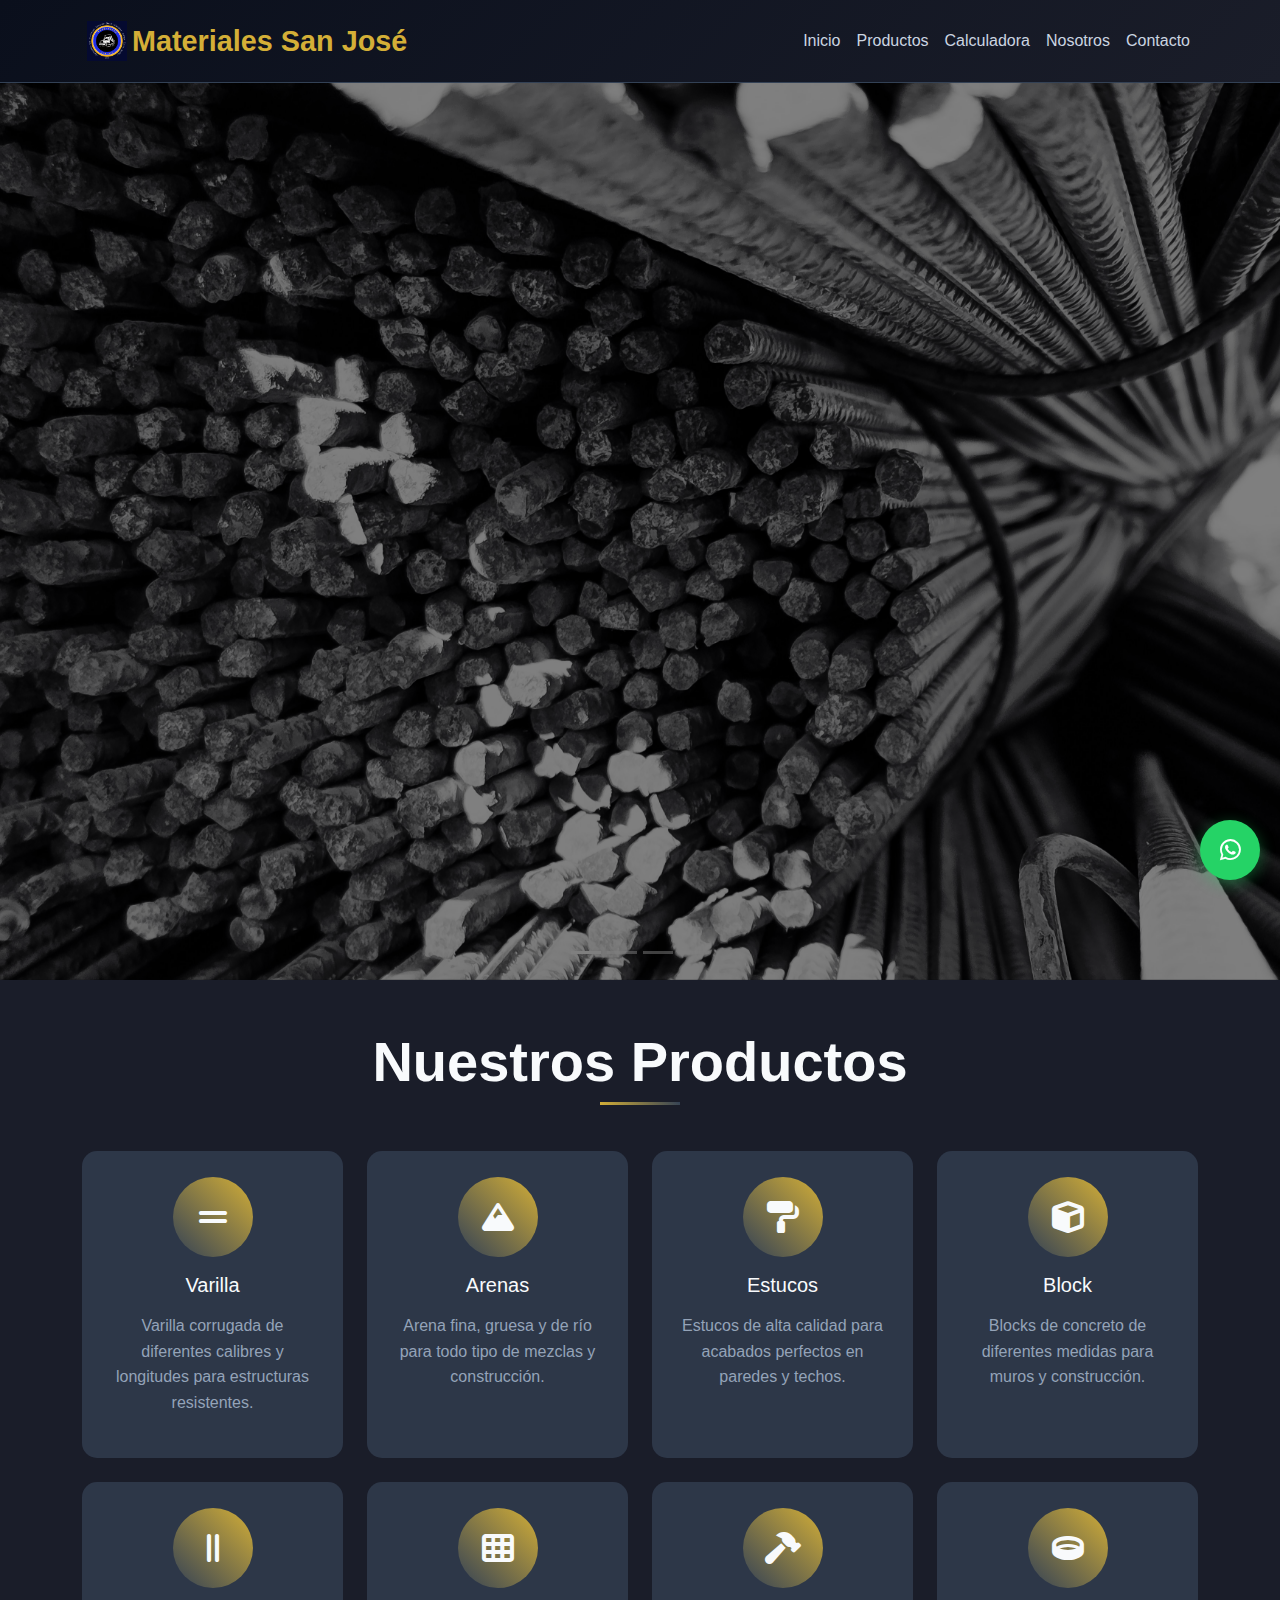
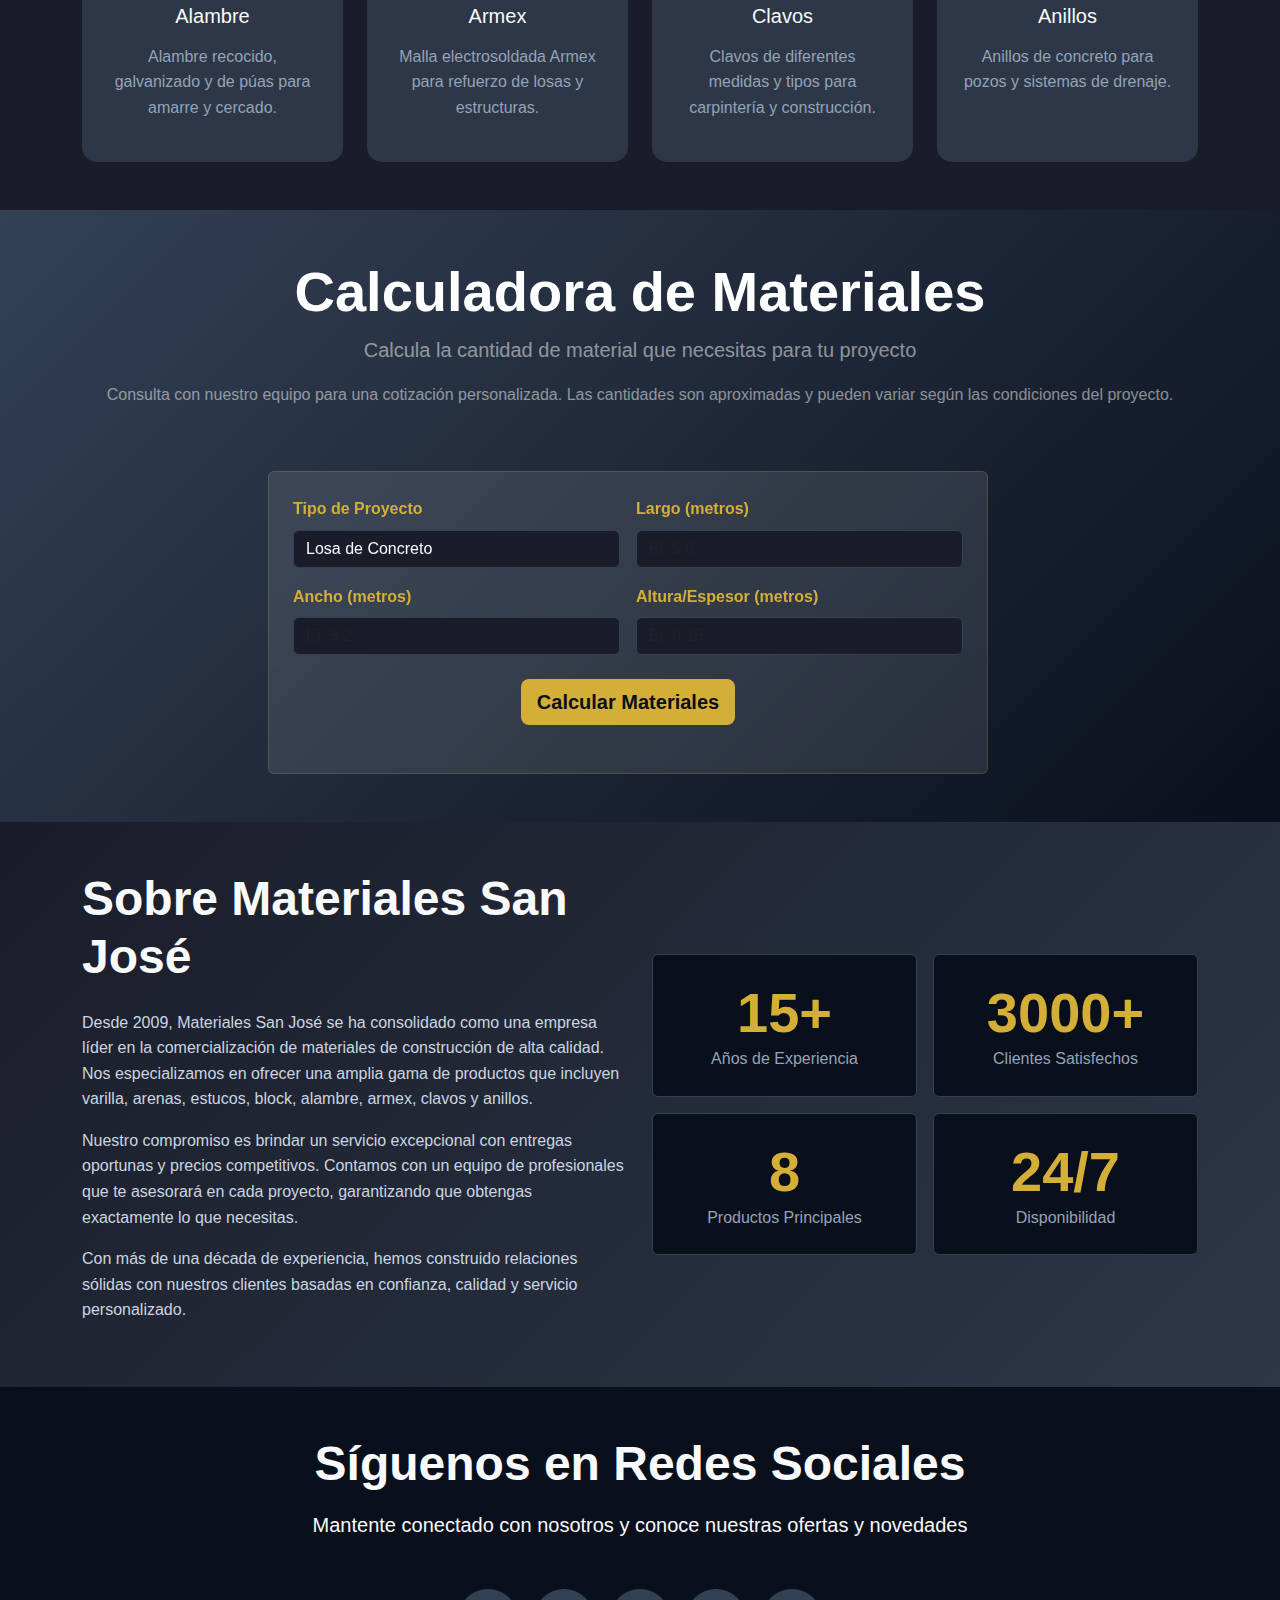
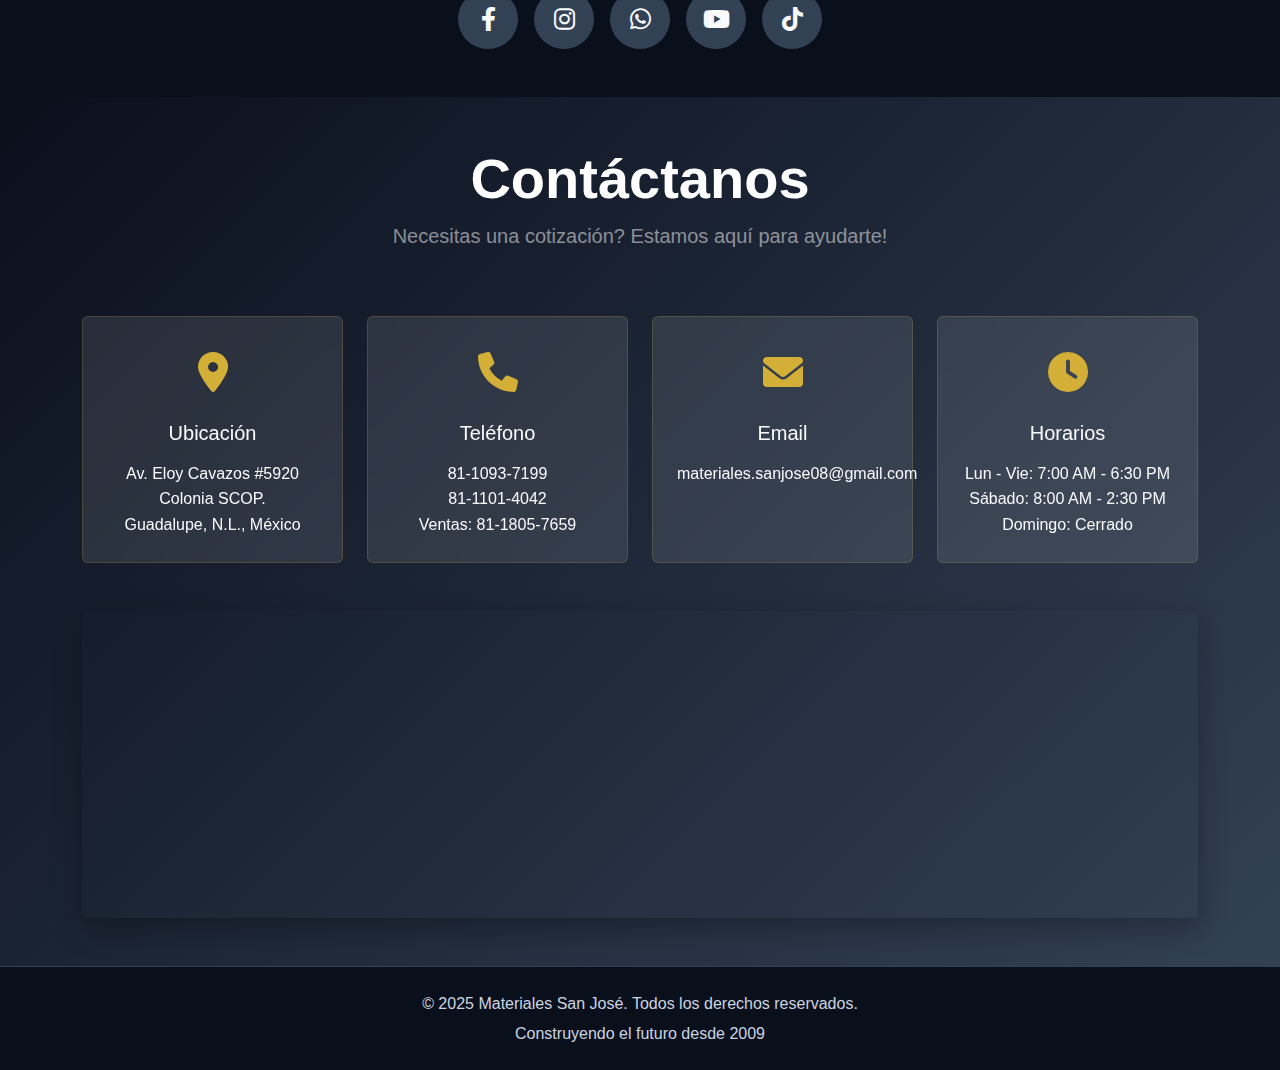
<file: index.html>
<!DOCTYPE html>
<html lang="es">
<head>
    <meta charset="UTF-8">
    <meta name="viewport" content="width=device-width, initial-scale=1.0">
    <meta name="description" content="Materiales San José: Venta de materiales de construcción en Monterrey. Varilla, arenas, estucos, block, alambre, armex, clavos y anillos.">
    <title>Materiales San José - Materiales de Construcción</title>
    <!-- Favicon -->
    <link rel="icon" href="favicon.ico" type="image/x-icon">
    <!-- Bootstrap CSS -->
    <link href="https://cdn.jsdelivr.net/npm/bootstrap@5.3.2/dist/css/bootstrap.min.css" rel="stylesheet">
    <!-- Font Awesome -->
    <link rel="stylesheet" href="https://cdnjs.cloudflare.com/ajax/libs/font-awesome/6.0.0/css/all.min.css">
    <!-- Custom CSS -->
    <link rel="stylesheet" href="style.css">
</head>
<body>
    <!-- Navigation Header -->
    <header class="header fixed-top" id="header">
        <nav class="navbar navbar-expand-lg">
            <div class="container">
                <div class="logo d-flex align-items-center">
                    <div class="logo-img"><img src="camion.png" alt="Camión de Materiales San José"></div>
                    <div class="logo-text">Materiales San José</div>
                </div>
                
                <button class="navbar-toggler mobile-menu" type="button" data-bs-toggle="collapse" data-bs-target="#navbarNav" id="mobile-menu">
                    <span></span>
                    <span></span>
                    <span></span>
                </button>
                
                <div class="collapse navbar-collapse" id="navbarNav">
                    <ul class="navbar-nav ms-auto">
                        <li class="nav-item"><a class="nav-link" href="#inicio">Inicio</a></li>
                        <li class="nav-item"><a class="nav-link" href="#productos">Productos</a></li>
                        <li class="nav-item"><a class="nav-link" href="#calculadora">Calculadora</a></li>
                        <li class="nav-item"><a class="nav-link" href="#nosotros">Nosotros</a></li>
                        <li class="nav-item"><a class="nav-link" href="#contacto">Contacto</a></li>
                    </ul>
                </div>
            </div>
        </nav>
    </header>

    <!-- Hero Section -->
    <section class="hero" id="inicio">
        <div id="heroCarousel" class="carousel slide carousel-fade" data-bs-ride="carousel">
            <div class="carousel-indicators">
                <button type="button" data-bs-target="#heroCarousel" data-bs-slide-to="0" class="active" aria-current="true" aria-label="Slide 1"></button>
                <button type="button" data-bs-target="#heroCarousel" data-bs-slide-to="1" aria-label="Slide 2"></button>
                <button type="button" data-bs-target="#heroCarousel" data-bs-slide-to="2" aria-label="Slide 3"></button>
                <button type="button" data-bs-target="#heroCarousel" data-bs-slide-to="3" aria-label="Slide 4"></button>
            </div>
            <div class="carousel-inner">
                <div class="carousel-item active" style="background-image: url('carrusel-varilla.jpg')"></div>
                <div class="carousel-item" style="background-image: url('carrusel-block.jpg')"></div>
                <div class="carousel-item" style="background-image: url('carrusel-moctezuma.jpg')"></div>
                <div class="carousel-item" style="background-image: url('carrusel-arena.jpg')"></div>
            </div>
        </div>

        <div class="hero-content-overlay d-flex align-items-center">
            <div class="container">
                <div class="row justify-content-center text-center">
                    <div class="col-lg-10">
                        <div class="hero-content">
                            <h1 class="display-2 fw-bold mb-4">Materiales San José</h1>
                            <p class="lead mb-5">Desde 2009 proporcionando los mejores materiales para tus proyectos de construcción. Varilla, Arenas, Estucos, Block, Alambre, Armex, Clavo, Anillo y más.</p>
                            <a href="#contacto" class="cta-button btn btn-lg" aria-label="Solicita Cotización">Solicita Cotización</a>
                        </div>
                    </div>
                </div>
            </div>
        </div>
    </section>

    <!-- Products Section -->
    <section class="section py-5" id="productos">
        <div class="container">
            <div class="row">
                <div class="col-12 text-center mb-5">
                    <h2 class="display-4 fw-bold">Nuestros Productos</h2>
                </div>
            </div>
            <div class="row g-4">
                <div class="col-lg-3 col-md-6">
                    <div class="product-card h-100 p-4 text-center">
                        <div class="product-icon mx-auto mb-3">
                            <i class="fas fa-grip-lines"></i>
                        </div>
                        <h3 class="h5 mb-3">Varilla</h3>
                        <p class="text-muted">Varilla corrugada de diferentes calibres y longitudes para estructuras resistentes.</p>
                    </div>
                </div>
                <div class="col-lg-3 col-md-6">
                    <div class="product-card h-100 p-4 text-center">
                        <div class="product-icon mx-auto mb-3">
                            <i class="fas fa-mountain"></i>
                        </div>
                        <h3 class="h5 mb-3">Arenas</h3>
                        <p class="text-muted">Arena fina, gruesa y de río para todo tipo de mezclas y construcción.</p>
                    </div>
                </div>
                <div class="col-lg-3 col-md-6">
                    <div class="product-card h-100 p-4 text-center">
                        <div class="product-icon mx-auto mb-3">
                            <i class="fas fa-paint-roller"></i>
                        </div>
                        <h3 class="h5 mb-3">Estucos</h3>
                        <p class="text-muted">Estucos de alta calidad para acabados perfectos en paredes y techos.</p>
                    </div>
                </div>
                <div class="col-lg-3 col-md-6">
                    <div class="product-card h-100 p-4 text-center">
                        <div class="product-icon mx-auto mb-3">
                            <i class="fas fa-cube"></i>
                        </div>
                        <h3 class="h5 mb-3">Block</h3>
                        <p class="text-muted">Blocks de concreto de diferentes medidas para muros y construcción.</p>
                    </div>
                </div>
                <div class="col-lg-3 col-md-6">
                    <div class="product-card h-100 p-4 text-center">
                        <div class="product-icon mx-auto mb-3">
                            <i class="fas fa-grip-lines-vertical"></i>
                        </div>
                        <h3 class="h5 mb-3">Alambre</h3>
                        <p class="text-muted">Alambre recocido, galvanizado y de púas para amarre y cercado.</p>
                    </div>
                </div>
                <div class="col-lg-3 col-md-6">
                    <div class="product-card h-100 p-4 text-center">
                        <div class="product-icon mx-auto mb-3">
                            <i class="fas fa-th"></i>
                        </div>
                        <h3 class="h5 mb-3">Armex</h3>
                        <p class="text-muted">Malla electrosoldada Armex para refuerzo de losas y estructuras.</p>
                    </div>
                </div>
                <div class="col-lg-3 col-md-6">
                    <div class="product-card h-100 p-4 text-center">
                        <div class="product-icon mx-auto mb-3">
                            <i class="fas fa-hammer"></i>
                        </div>
                        <h3 class="h5 mb-3">Clavos</h3>
                        <p class="text-muted">Clavos de diferentes medidas y tipos para carpintería y construcción.</p>
                    </div>
                </div>
                <div class="col-lg-3 col-md-6">
                    <div class="product-card h-100 p-4 text-center">
                        <div class="product-icon mx-auto mb-3">
                            <i class="fas fa-ring"></i>
                        </div>
                        <h3 class="h5 mb-3">Anillos</h3>
                        <p class="text-muted">Anillos de concreto para pozos y sistemas de drenaje.</p>
                    </div>
                </div>
            </div>
        </div>
    </section>

    <!-- Calculator Section -->
    <section class="calculator py-5" id="calculadora">
        <div class="container">
            <div class="row">
                <div class="col-12 text-center mb-5">
                    <h2 class="display-4 fw-bold text-white">Calculadora de Materiales</h2>
                    <p class="lead text-white-50">Calcula la cantidad de material que necesitas para tu proyecto</p>

                    <p class="text-white-50">Consulta con nuestro equipo para una cotización personalizada.
                    
                    Las cantidades son aproximadas y pueden variar según las condiciones del proyecto.</p>
            </div>
            <div class="row justify-content-center">
                <div class="col-lg-8">
                    <div class="calculator-container p-4 rounded">
                        <div class="row g-3 mb-4">
                            <div class="col-md-6">
                                <div class="form-group">
                                    <label for="project-type" class="form-label">Tipo de Proyecto</label>
                                    <select id="project-type" class="form-select">
                                        <option value="losa">Losa de Concreto</option>
                                        <option value="muro">Muro de Block</option>
                                        <option value="firme">Firme de Concreto</option>
                                        <option value="columna">Columna</option>
                                    </select>
                                    <span class="error-message text-danger small">Selecciona un tipo de proyecto</span>
                                </div>
                            </div>
                            <div class="col-md-6">
                                <div class="form-group">
                                    <label for="length" class="form-label">Largo (metros)</label>
                                    <input type="number" id="length" class="form-control" min="0" step="0.1" placeholder="Ej: 5.5">
                                    <span class="error-message text-danger small">Ingresa un largo válido</span>
                                </div>
                            </div>
                            <div class="col-md-6">
                                <div class="form-group">
                                    <label for="width" class="form-label">Ancho (metros)</label>
                                    <input type="number" id="width" class="form-control" min="0" step="0.1" placeholder="Ej: 3.2">
                                    <span class="error-message text-danger small">Ingresa un ancho válido</span>
                                </div>
                            </div>
                            <div class="col-md-6">
                                <div class="form-group">
                                    <label for="height" class="form-label">Altura/Espesor (metros)</label>
                                    <input type="number" id="height" class="form-control" min="0" step="0.01" placeholder="Ej: 0.15">
                                    <span class="error-message text-danger small">Ingresa una altura/espesor válido</span>
                                </div>
                            </div>
                        </div>
                        <div class="text-center mb-4">
                            <button class="calc-button btn btn-lg" onclick="calculateMaterials()">Calcular Materiales</button>
                        </div>
                        <div class="calc-result" id="calc-result">
                            <h3 class="mb-3">Materiales Necesarios:</h3>
                            <div id="material-list"></div>
                        </div>
                    </div>
                </div>
            </div>
        </div>
    </section>

    <!-- About Section -->
    <section class="about py-5" id="nosotros">
        <div class="container">
            <div class="row align-items-center">
                <div class="col-lg-6 mb-4 mb-lg-0">
                    <div class="about-text">
                        <h2 class="display-5 fw-bold mb-4">Sobre Materiales San José</h2>
                        <p class="mb-3">Desde 2009, Materiales San José se ha consolidado como una empresa líder en la comercialización de materiales de construcción de alta calidad. Nos especializamos en ofrecer una amplia gama de productos que incluyen varilla, arenas, estucos, block, alambre, armex, clavos y anillos.</p>
                        <p class="mb-3">Nuestro compromiso es brindar un servicio excepcional con entregas oportunas y precios competitivos. Contamos con un equipo de profesionales que te asesorará en cada proyecto, garantizando que obtengas exactamente lo que necesitas.</p>
                        <p>Con más de una década de experiencia, hemos construido relaciones sólidas con nuestros clientes basadas en confianza, calidad y servicio personalizado.</p>
                    </div>
                </div>
                <div class="col-lg-6">
                    <div class="row g-3">
                        <div class="col-6">
                            <div class="stat-item text-center p-4 rounded">
                                <span class="stat-number display-4 fw-bold d-block">15+</span>
                                <span class="text-muted">Años de Experiencia</span>
                            </div>
                        </div>
                        <div class="col-6">
                            <div class="stat-item text-center p-4 rounded">
                                <span class="stat-number display-4 fw-bold d-block">3000+</span>
                                <span class="text-muted">Clientes Satisfechos</span>
                            </div>
                        </div>
                        <div class="col-6">
                            <div class="stat-item text-center p-4 rounded">
                                <span class="stat-number display-4 fw-bold d-block">8</span>
                                <span class="text-muted">Productos Principales</span>
                            </div>
                        </div>
                        <div class="col-6">
                            <div class="stat-item text-center p-4 rounded">
                                <span class="stat-number display-4 fw-bold d-block">24/7</span>
                                <span class="text-muted">Disponibilidad</span>
                            </div>
                        </div>
                    </div>
                </div>
            </div>
        </div>
    </section>

    <!-- Social Section -->
    <section class="social-section py-5 text-center">
        <div class="container">
            <h2 class="display-5 fw-bold mb-3">Síguenos en Redes Sociales</h2>
            <p class="lead mb-5">Mantente conectado con nosotros y conoce nuestras ofertas y novedades</p>
            <div class="d-flex justify-content-center gap-3 flex-wrap">
                <a href="https://www.facebook.com/share/19YSTvKxMh/" class="social-link" target="_blank">
                    <i class="fab fa-facebook-f"></i>
                </a>
                <a href="https://instagram.com/materiales.san.jose" class="social-link" target="_blank">
                    <i class="fab fa-instagram"></i>
                </a>
                <a href="https://wa.me/528118057659" class="social-link" target="_blank">
                    <i class="fab fa-whatsapp"></i>
                </a>
                <a href="https://youtube.com/materialessanjose" class="social-link" target="_blank">
                    <i class="fab fa-youtube"></i>
                </a>
                <a href="https://tiktok.com/@materialessanjose" class="social-link" target="_blank">
                    <i class="fab fa-tiktok"></i>
                </a>
            </div>
        </div>
    </section>

    <!-- Contact Section -->
    <section class="contact py-5 text-center" id="contacto">
        <div class="container">
            <div class="row">
                <div class="col-12 mb-5">
                    <h2 class="display-4 fw-bold text-white">Contáctanos</h2>
                    <p class="lead text-white-50">Necesitas una cotización? Estamos aquí para ayudarte!</p>
                </div>
            </div>
            <div class="row g-4 mb-5">
                <div class="col-lg-3 col-md-6">
                    <div class="contact-item p-4 rounded h-100">
                        <div class="contact-icon mb-3">
                            <i class="fas fa-map-marker-alt"></i>
                        </div>
                        <h3 class="h5 mb-3">Ubicación</h3>
                        <p class="mb-0">Av. Eloy Cavazos #5920<br>Colonia SCOP.<br>Guadalupe, N.L., México</p>
                    </div>
                </div>
                <div class="col-lg-3 col-md-6">
                    <div class="contact-item p-4 rounded h-100">
                        <div class="contact-icon mb-3">
                            <i class="fas fa-phone"></i>
                        </div>
                        <h3 class="h5 mb-3">Teléfono</h3>
                        <p class="mb-0">81-1093-7199<br>81-1101-4042<br>Ventas: 81-1805-7659</p>
                    </div>
                </div>
                <div class="col-lg-3 col-md-6">
                    <div class="contact-item p-4 rounded h-100">
                        <div class="contact-icon mb-3">
                            <i class="fas fa-envelope"></i>
                        </div>
                        <h3 class="h5 mb-3">Email</h3>
                        <p class="mb-0">materiales.sanjose08@gmail.com<br></p>
                    </div>
                </div>
                <div class="col-lg-3 col-md-6">
                    <div class="contact-item p-4 rounded h-100">
                        <div class="contact-icon mb-3">
                            <i class="fas fa-clock"></i>
                        </div>
                        <h3 class="h5 mb-3">Horarios</h3>
                        <p class="mb-0">Lun - Vie: 7:00 AM - 6:30 PM<br>Sábado: 8:00 AM - 2:30 PM<br>Domingo: Cerrado</p>
                    </div>
                </div>
            </div>
            <div class="row">
                <div class="col-12">
                    <div class="map-container rounded overflow-hidden">
                        <iframe src="https://www.google.com/maps/embed?pb=!1m18!1m12!1m3!1d2230.1057909093115!2d-100.20227566462634!3d25.65153491367272!2m3!1f0!2f0!3f0!3m2!1i1024!2i768!4f13.1!3m3!1m2!1s0x8662c1002bf95aab%3A0xbdaad2149c003bea!2sMateriales%20san%20jose!5e0!3m2!1sen!2smx!4v1756172307956!5m2!1sen!2smx"
                        width="100%" height="300" style="border:0;" allowfullscreen="" loading="lazy" title="Ubicación Materiales San José"></iframe>
                    </div>
                </div>
            </div>
        </div>
    </section>

    <!-- Footer -->
    <footer class="footer py-4 text-center">
        <div class="container">
            <p class="mb-1">&copy; 2025 Materiales San José. Todos los derechos reservados.</p>
            <p class="mb-0">Construyendo el futuro desde 2009</p>
        </div>
    </footer>

    <!-- Floating WhatsApp Button -->
    <a href="https://wa.me/528118057659" class="floating-whatsapp" target="_blank" aria-label="WhatsApp">
        <i class="fab fa-whatsapp"></i>
    </a>

    <!-- Bootstrap JS -->
    <script src="https://cdn.jsdelivr.net/npm/bootstrap@5.3.2/dist/js/bootstrap.bundle.min.js"></script>
    <!-- Custom JavaScript (deferred for performance) -->
    <script src="script.js" defer></script>
</body>
</html>
</file>
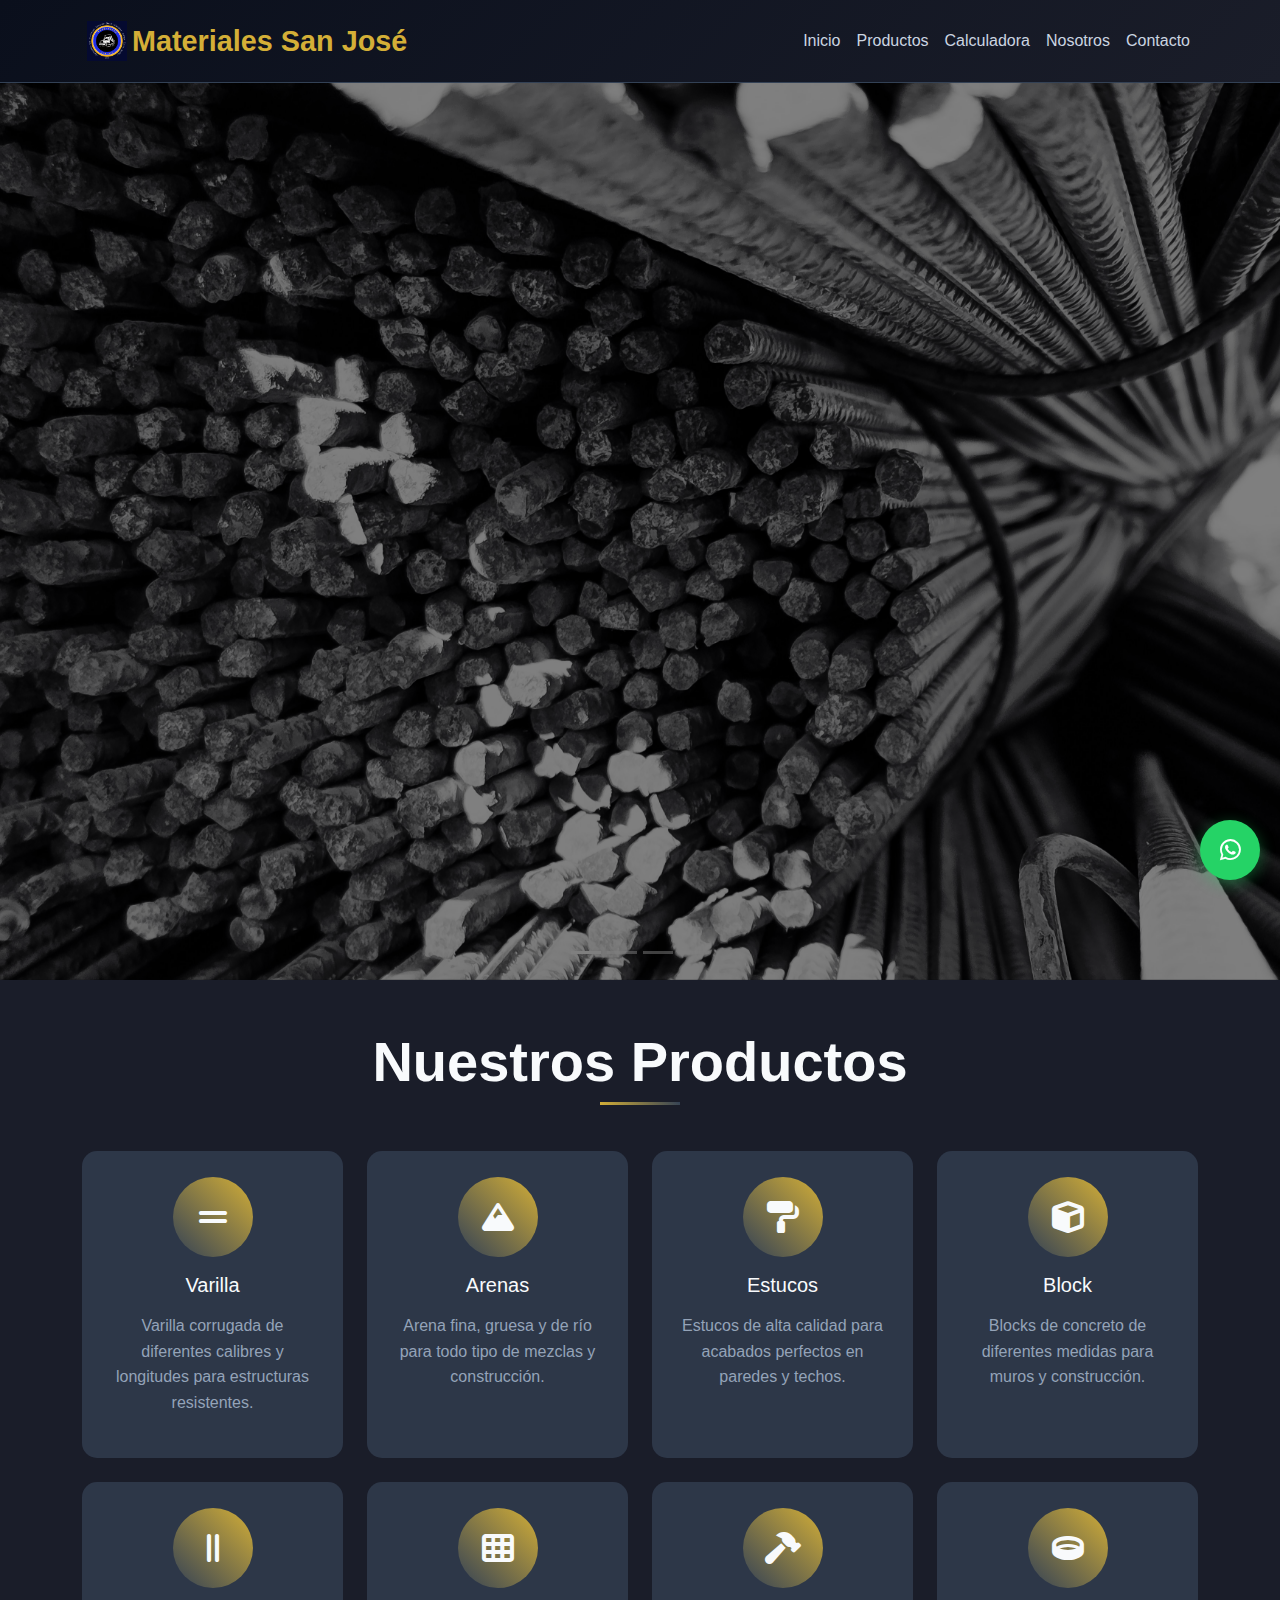
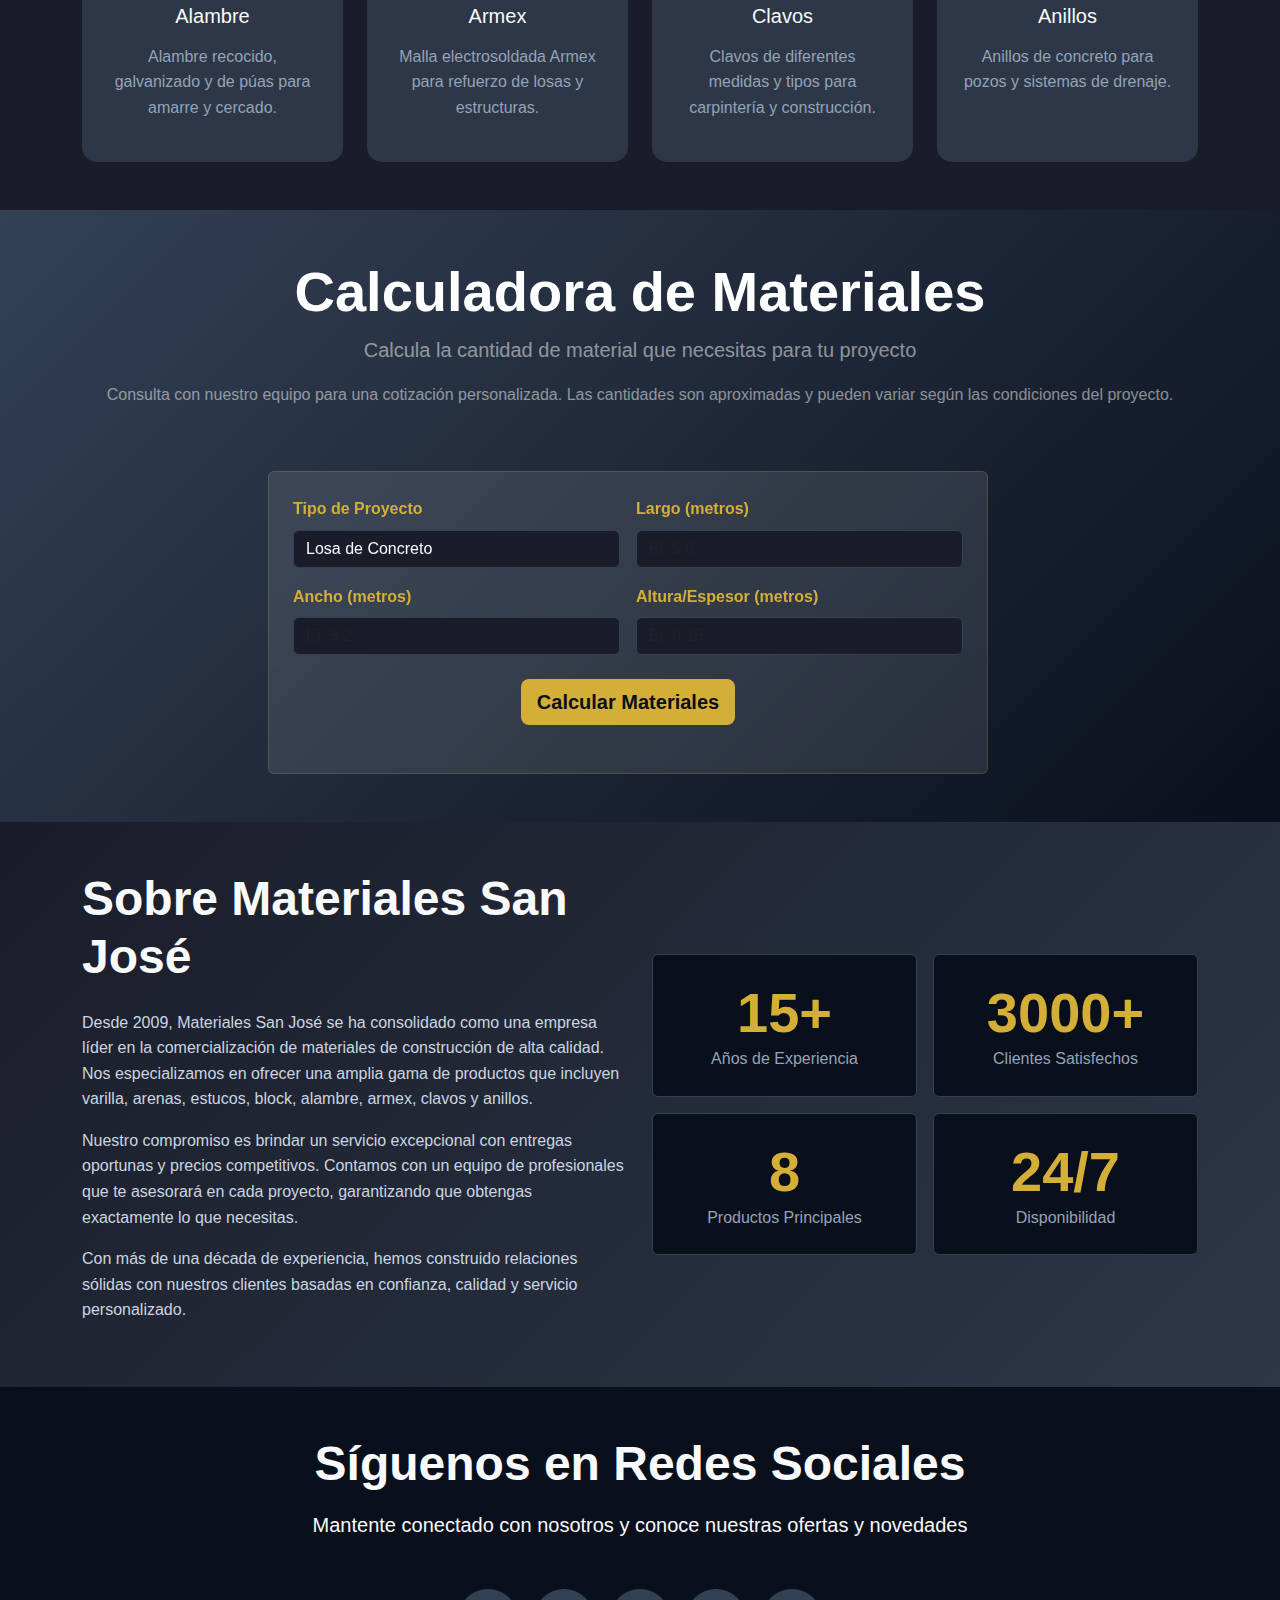
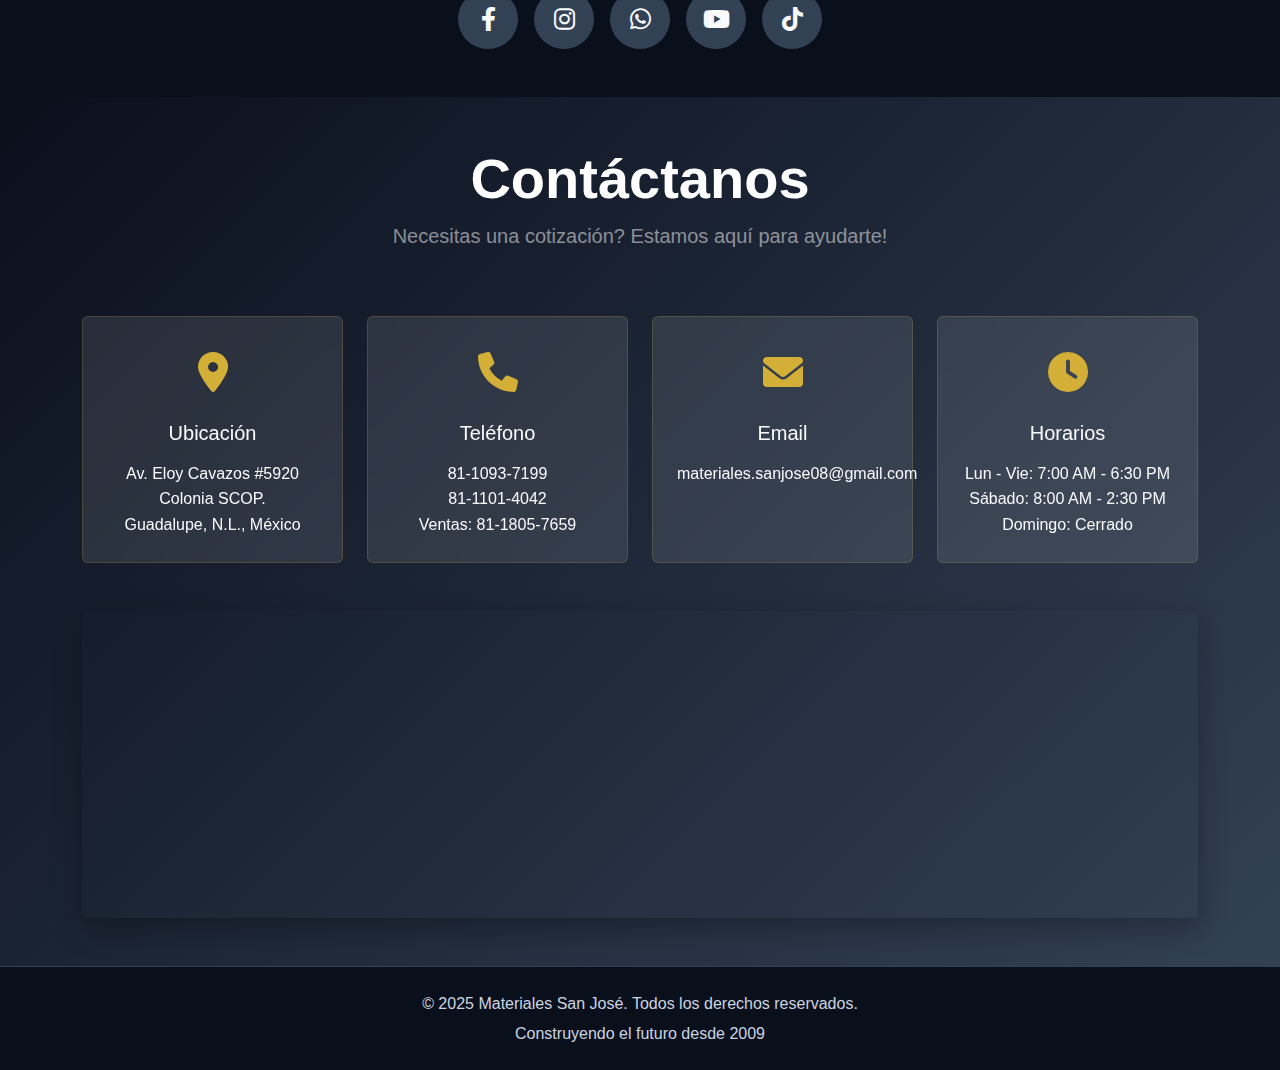
<file: bloquera.html>
<!DOCTYPE html>
<html lang="es">
<head>
    <meta charset="UTF-8">
    <meta name="viewport" content="width=device-width, initial-scale=1.0">
    <meta name="description" content="Materiales San José: Venta de materiales de construcción en Monterrey. Varilla, arenas, estucos, block, alambre, armex, clavos y anillos.">
    <title>Materiales San José - Materiales de Construcción</title>
    <!-- Favicon -->
    <link rel="icon" href="favicon.ico" type="image/x-icon">
    <!-- Bootstrap CSS -->
    <link href="https://cdn.jsdelivr.net/npm/bootstrap@5.3.2/dist/css/bootstrap.min.css" rel="stylesheet">
    <!-- Font Awesome -->
    <link rel="stylesheet" href="https://cdnjs.cloudflare.com/ajax/libs/font-awesome/6.0.0/css/all.min.css">
    <!-- Custom CSS -->
    <link rel="stylesheet" href="style.css">
</head>
<body>
    <!-- Navigation Header -->
    <header class="header fixed-top" id="header">
        <nav class="navbar navbar-expand-lg">
            <div class="container">
                <div class="logo d-flex align-items-center">
                    <div class="logo-img"><img src="camion.png" alt="Camión de Materiales San José"></div>
                    <div class="logo-text">Materiales San José</div>
                </div>
                
                <button class="navbar-toggler mobile-menu" type="button" data-bs-toggle="collapse" data-bs-target="#navbarNav" id="mobile-menu">
                    <span></span>
                    <span></span>
                    <span></span>
                </button>
                
                <div class="collapse navbar-collapse" id="navbarNav">
                    <ul class="navbar-nav ms-auto">
                        <li class="nav-item"><a class="nav-link" href="#inicio">Inicio</a></li>
                        <li class="nav-item"><a class="nav-link" href="#productos">Productos</a></li>
                        <li class="nav-item"><a class="nav-link" href="#calculadora">Calculadora</a></li>
                        <li class="nav-item"><a class="nav-link" href="#nosotros">Nosotros</a></li>
                        <li class="nav-item"><a class="nav-link" href="#contacto">Contacto</a></li>
                    </ul>
                </div>
            </div>
        </nav>
    </header>

    <!-- Hero Section -->
    <section class="hero" id="inicio">
        <div id="heroCarousel" class="carousel slide carousel-fade" data-bs-ride="carousel">
            <div class="carousel-indicators">
                <button type="button" data-bs-target="#heroCarousel" data-bs-slide-to="0" class="active" aria-current="true" aria-label="Slide 1"></button>
                <button type="button" data-bs-target="#heroCarousel" data-bs-slide-to="1" aria-label="Slide 2"></button>
                <button type="button" data-bs-target="#heroCarousel" data-bs-slide-to="2" aria-label="Slide 3"></button>
                <button type="button" data-bs-target="#heroCarousel" data-bs-slide-to="3" aria-label="Slide 4"></button>
            </div>
            <div class="carousel-inner">
                <div class="carousel-item active" style="background-image: url('carrusel-varilla.jpg')"></div>
                <div class="carousel-item" style="background-image: url('carrusel-block.jpg')"></div>
                <div class="carousel-item" style="background-image: url('carrusel-moctezuma.jpg')"></div>
                <div class="carousel-item" style="background-image: url('carrusel-arena.jpg')"></div>
            </div>
        </div>

        <div class="hero-content-overlay d-flex align-items-center">
            <div class="container">
                <div class="row justify-content-center text-center">
                    <div class="col-lg-10">
                        <div class="hero-content">
                            <h1 class="display-2 fw-bold mb-4">Materiales San José</h1>
                            <p class="lead mb-5">Desde 2009 proporcionando los mejores materiales para tus proyectos de construcción. Varilla, Arenas, Estucos, Block, Alambre, Armex, Clavo, Anillo y más.</p>
                            <a href="#contacto" class="cta-button btn btn-lg" aria-label="Solicita Cotización">Solicita Cotización</a>
                        </div>
                    </div>
                </div>
            </div>
        </div>
    </section>

    <!-- Products Section -->
    <section class="section py-5" id="productos">
        <div class="container">
            <div class="row">
                <div class="col-12 text-center mb-5">
                    <h2 class="display-4 fw-bold">Nuestros Productos</h2>
                </div>
            </div>
            <div class="row g-4">
                <div class="col-lg-3 col-md-6">
                    <div class="product-card h-100 p-4 text-center">
                        <div class="product-icon mx-auto mb-3">
                            <i class="fas fa-grip-lines"></i>
                        </div>
                        <h3 class="h5 mb-3">Varilla</h3>
                        <p class="text-muted">Varilla corrugada de diferentes calibres y longitudes para estructuras resistentes.</p>
                    </div>
                </div>
                <div class="col-lg-3 col-md-6">
                    <div class="product-card h-100 p-4 text-center">
                        <div class="product-icon mx-auto mb-3">
                            <i class="fas fa-mountain"></i>
                        </div>
                        <h3 class="h5 mb-3">Arenas</h3>
                        <p class="text-muted">Arena fina, gruesa y de río para todo tipo de mezclas y construcción.</p>
                    </div>
                </div>
                <div class="col-lg-3 col-md-6">
                    <div class="product-card h-100 p-4 text-center">
                        <div class="product-icon mx-auto mb-3">
                            <i class="fas fa-paint-roller"></i>
                        </div>
                        <h3 class="h5 mb-3">Estucos</h3>
                        <p class="text-muted">Estucos de alta calidad para acabados perfectos en paredes y techos.</p>
                    </div>
                </div>
                <div class="col-lg-3 col-md-6">
                    <div class="product-card h-100 p-4 text-center">
                        <div class="product-icon mx-auto mb-3">
                            <i class="fas fa-cube"></i>
                        </div>
                        <h3 class="h5 mb-3">Block</h3>
                        <p class="text-muted">Blocks de concreto de diferentes medidas para muros y construcción.</p>
                    </div>
                </div>
                <div class="col-lg-3 col-md-6">
                    <div class="product-card h-100 p-4 text-center">
                        <div class="product-icon mx-auto mb-3">
                            <i class="fas fa-grip-lines-vertical"></i>
                        </div>
                        <h3 class="h5 mb-3">Alambre</h3>
                        <p class="text-muted">Alambre recocido, galvanizado y de púas para amarre y cercado.</p>
                    </div>
                </div>
                <div class="col-lg-3 col-md-6">
                    <div class="product-card h-100 p-4 text-center">
                        <div class="product-icon mx-auto mb-3">
                            <i class="fas fa-th"></i>
                        </div>
                        <h3 class="h5 mb-3">Armex</h3>
                        <p class="text-muted">Malla electrosoldada Armex para refuerzo de losas y estructuras.</p>
                    </div>
                </div>
                <div class="col-lg-3 col-md-6">
                    <div class="product-card h-100 p-4 text-center">
                        <div class="product-icon mx-auto mb-3">
                            <i class="fas fa-hammer"></i>
                        </div>
                        <h3 class="h5 mb-3">Clavos</h3>
                        <p class="text-muted">Clavos de diferentes medidas y tipos para carpintería y construcción.</p>
                    </div>
                </div>
                <div class="col-lg-3 col-md-6">
                    <div class="product-card h-100 p-4 text-center">
                        <div class="product-icon mx-auto mb-3">
                            <i class="fas fa-ring"></i>
                        </div>
                        <h3 class="h5 mb-3">Anillos</h3>
                        <p class="text-muted">Anillos de concreto para pozos y sistemas de drenaje.</p>
                    </div>
                </div>
            </div>
        </div>
    </section>

    <!-- Calculator Section -->
    <section class="calculator py-5" id="calculadora">
        <div class="container">
            <div class="row">
                <div class="col-12 text-center mb-5">
                    <h2 class="display-4 fw-bold text-white">Calculadora de Materiales</h2>
                    <p class="lead text-white-50">Calcula la cantidad de material que necesitas para tu proyecto</p>

                    <p class="text-white-50">Consulta con nuestro equipo para una cotización personalizada.
                    
                    Las cantidades son aproximadas y pueden variar según las condiciones del proyecto.</p>
            </div>
            <div class="row justify-content-center">
                <div class="col-lg-8">
                    <div class="calculator-container p-4 rounded">
                        <div class="row g-3 mb-4">
                            <div class="col-md-6">
                                <div class="form-group">
                                    <label for="project-type" class="form-label">Tipo de Proyecto</label>
                                    <select id="project-type" class="form-select">
                                        <option value="losa">Losa de Concreto</option>
                                        <option value="muro">Muro de Block</option>
                                        <option value="firme">Firme de Concreto</option>
                                        <option value="columna">Columna</option>
                                    </select>
                                    <span class="error-message text-danger small">Selecciona un tipo de proyecto</span>
                                </div>
                            </div>
                            <div class="col-md-6">
                                <div class="form-group">
                                    <label for="length" class="form-label">Largo (metros)</label>
                                    <input type="number" id="length" class="form-control" min="0" step="0.1" placeholder="Ej: 5.5">
                                    <span class="error-message text-danger small">Ingresa un largo válido</span>
                                </div>
                            </div>
                            <div class="col-md-6">
                                <div class="form-group">
                                    <label for="width" class="form-label">Ancho (metros)</label>
                                    <input type="number" id="width" class="form-control" min="0" step="0.1" placeholder="Ej: 3.2">
                                    <span class="error-message text-danger small">Ingresa un ancho válido</span>
                                </div>
                            </div>
                            <div class="col-md-6">
                                <div class="form-group">
                                    <label for="height" class="form-label">Altura/Espesor (metros)</label>
                                    <input type="number" id="height" class="form-control" min="0" step="0.01" placeholder="Ej: 0.15">
                                    <span class="error-message text-danger small">Ingresa una altura/espesor válido</span>
                                </div>
                            </div>
                        </div>
                        <div class="text-center mb-4">
                            <button class="calc-button btn btn-lg" onclick="calculateMaterials()">Calcular Materiales</button>
                        </div>
                        <div class="calc-result" id="calc-result">
                            <h3 class="mb-3">Materiales Necesarios:</h3>
                            <div id="material-list"></div>
                        </div>
                    </div>
                </div>
            </div>
        </div>
    </section>

    <!-- About Section -->
    <section class="about py-5" id="nosotros">
        <div class="container">
            <div class="row align-items-center">
                <div class="col-lg-6 mb-4 mb-lg-0">
                    <div class="about-text">
                        <h2 class="display-5 fw-bold mb-4">Sobre Materiales San José</h2>
                        <p class="mb-3">Desde 2009, Materiales San José se ha consolidado como una empresa líder en la comercialización de materiales de construcción de alta calidad. Nos especializamos en ofrecer una amplia gama de productos que incluyen varilla, arenas, estucos, block, alambre, armex, clavos y anillos.</p>
                        <p class="mb-3">Nuestro compromiso es brindar un servicio excepcional con entregas oportunas y precios competitivos. Contamos con un equipo de profesionales que te asesorará en cada proyecto, garantizando que obtengas exactamente lo que necesitas.</p>
                        <p>Con más de una década de experiencia, hemos construido relaciones sólidas con nuestros clientes basadas en confianza, calidad y servicio personalizado.</p>
                    </div>
                </div>
                <div class="col-lg-6">
                    <div class="row g-3">
                        <div class="col-6">
                            <div class="stat-item text-center p-4 rounded">
                                <span class="stat-number display-4 fw-bold d-block">15+</span>
                                <span class="text-muted">Años de Experiencia</span>
                            </div>
                        </div>
                        <div class="col-6">
                            <div class="stat-item text-center p-4 rounded">
                                <span class="stat-number display-4 fw-bold d-block">3000+</span>
                                <span class="text-muted">Clientes Satisfechos</span>
                            </div>
                        </div>
                        <div class="col-6">
                            <div class="stat-item text-center p-4 rounded">
                                <span class="stat-number display-4 fw-bold d-block">8</span>
                                <span class="text-muted">Productos Principales</span>
                            </div>
                        </div>
                        <div class="col-6">
                            <div class="stat-item text-center p-4 rounded">
                                <span class="stat-number display-4 fw-bold d-block">24/7</span>
                                <span class="text-muted">Disponibilidad</span>
                            </div>
                        </div>
                    </div>
                </div>
            </div>
        </div>
    </section>

    <!-- Social Section -->
    <section class="social-section py-5 text-center">
        <div class="container">
            <h2 class="display-5 fw-bold mb-3">Síguenos en Redes Sociales</h2>
            <p class="lead mb-5">Mantente conectado con nosotros y conoce nuestras ofertas y novedades</p>
            <div class="d-flex justify-content-center gap-3 flex-wrap">
                <a href="https://www.facebook.com/share/19YSTvKxMh/" class="social-link" target="_blank">
                    <i class="fab fa-facebook-f"></i>
                </a>
                <a href="https://instagram.com/materiales.san.jose" class="social-link" target="_blank">
                    <i class="fab fa-instagram"></i>
                </a>
                <a href="https://wa.me/528118057659" class="social-link" target="_blank">
                    <i class="fab fa-whatsapp"></i>
                </a>
                <a href="https://youtube.com/materialessanjose" class="social-link" target="_blank">
                    <i class="fab fa-youtube"></i>
                </a>
                <a href="https://tiktok.com/@materialessanjose" class="social-link" target="_blank">
                    <i class="fab fa-tiktok"></i>
                </a>
            </div>
        </div>
    </section>

    <!-- Contact Section -->
    <section class="contact py-5 text-center" id="contacto">
        <div class="container">
            <div class="row">
                <div class="col-12 mb-5">
                    <h2 class="display-4 fw-bold text-white">Contáctanos</h2>
                    <p class="lead text-white-50">Necesitas una cotización? Estamos aquí para ayudarte!</p>
                </div>
            </div>
            <div class="row g-4 mb-5">
                <div class="col-lg-3 col-md-6">
                    <div class="contact-item p-4 rounded h-100">
                        <div class="contact-icon mb-3">
                            <i class="fas fa-map-marker-alt"></i>
                        </div>
                        <h3 class="h5 mb-3">Ubicación</h3>
                        <p class="mb-0">Av. Eloy Cavazos #5920<br>Colonia SCOP.<br>Guadalupe, N.L., México</p>
                    </div>
                </div>
                <div class="col-lg-3 col-md-6">
                    <div class="contact-item p-4 rounded h-100">
                        <div class="contact-icon mb-3">
                            <i class="fas fa-phone"></i>
                        </div>
                        <h3 class="h5 mb-3">Teléfono</h3>
                        <p class="mb-0">81-1093-7199<br>81-1101-4042<br>Ventas: 81-1805-7659</p>
                    </div>
                </div>
                <div class="col-lg-3 col-md-6">
                    <div class="contact-item p-4 rounded h-100">
                        <div class="contact-icon mb-3">
                            <i class="fas fa-envelope"></i>
                        </div>
                        <h3 class="h5 mb-3">Email</h3>
                        <p class="mb-0">materiales.sanjose08@gmail.com<br></p>
                    </div>
                </div>
                <div class="col-lg-3 col-md-6">
                    <div class="contact-item p-4 rounded h-100">
                        <div class="contact-icon mb-3">
                            <i class="fas fa-clock"></i>
                        </div>
                        <h3 class="h5 mb-3">Horarios</h3>
                        <p class="mb-0">Lun - Vie: 7:00 AM - 6:30 PM<br>Sábado: 8:00 AM - 2:30 PM<br>Domingo: Cerrado</p>
                    </div>
                </div>
            </div>
            <div class="row">
                <div class="col-12">
                    <div class="map-container rounded overflow-hidden">
                        <iframe src="https://www.google.com/maps/embed?pb=!1m18!1m12!1m3!1d2230.1057909093115!2d-100.20227566462634!3d25.65153491367272!2m3!1f0!2f0!3f0!3m2!1i1024!2i768!4f13.1!3m3!1m2!1s0x8662c1002bf95aab%3A0xbdaad2149c003bea!2sMateriales%20san%20jose!5e0!3m2!1sen!2smx!4v1756172307956!5m2!1sen!2smx"
                        width="100%" height="300" style="border:0;" allowfullscreen="" loading="lazy" title="Ubicación Materiales San José"></iframe>
                    </div>
                </div>
            </div>
        </div>
    </section>

    <!-- Footer -->
    <footer class="footer py-4 text-center">
        <div class="container">
            <p class="mb-1">&copy; 2025 Materiales San José. Todos los derechos reservados.</p>
            <p class="mb-0">Construyendo el futuro desde 2009</p>
        </div>
    </footer>

    <!-- Floating WhatsApp Button -->
    <a href="https://wa.me/528118057659" class="floating-whatsapp" target="_blank" aria-label="WhatsApp">
        <i class="fab fa-whatsapp"></i>
    </a>

    <!-- Bootstrap JS -->
    <script src="https://cdn.jsdelivr.net/npm/bootstrap@5.3.2/dist/js/bootstrap.bundle.min.js"></script>
    <!-- Custom JavaScript (deferred for performance) -->
    <script src="script.js" defer></script>
</body>
</html>
</file>
<file: style.css>
/* Custom CSS Variables - Dark Theme */
:root {
    --primary-dark: #0a0f1c;
    --secondary-dark: #1a1d29;
    --tertiary-dark: #2d3748;
    --primary-blue: #1e293b;
    --accent-blue: #334155;
    --primary-gold: #d4af37;
    --accent-gold: #b8941f;
    --text-dark: #f8fafc;
    --text-light: #cbd5e1;
    --text-muted: #94a3b8;
    --white: #ffffff;
    --success: #16a34a;
    --error: #dc2626;
    --warning: #ca8a04;
}

/* Base Styles */
* {
    margin: 0;
    padding: 0;
    box-sizing: border-box;
}

body {
    font-family: 'Arial', sans-serif;
    line-height: 1.6;
    color: var(--text-dark);
    background-color: var(--primary-dark);
    overflow-x: hidden;
}

/* Smooth scroll */
html {
    scroll-behavior: smooth;
}

/* Header Styles */
.header {
    background: linear-gradient(135deg, var(--primary-dark) 0%, var(--secondary-dark) 100%);
    border-bottom: 1px solid var(--accent-blue);
    transition: all 0.3s ease;
}

.header.scrolled {
    background: rgba(10, 15, 28, 0.95);
    border-bottom: 1px solid var(--primary-gold);
    backdrop-filter: blur(10px);
}

.navbar {
    padding: 1rem 0;
}

.logo {
    text-decoration: none;
}

.logo-img {
    width: 50px;
    height: 50px;
    display: flex;
    align-items: center;
    justify-content: center;
    font-size: 1.5rem;
    color: var(--primary-dark);
}

.logo-img img {
    height: 40px;
}

@keyframes rotate {
    from { transform: rotate(0deg); }
    to { transform: rotate(360deg); }
}

.logo-text {
    font-size: 1.8rem;
    font-weight: bold;
    color: var(--primary-gold);
}

.nav-link {
    color: var(--text-light) !important;
    transition: color 0.3s ease;
    position: relative;
}

.nav-link:hover {
    color: var(--primary-gold) !important;
}

.nav-link::after {
    content: '';
    position: absolute;
    width: 0;
    height: 2px;
    bottom: -5px;
    left: 0;
    background-color: var(--primary-gold);
    transition: width 0.3s ease;
}

.nav-link:hover::after {
    width: 100%;
}

/* Mobile Menu */
.mobile-menu {
    display: flex;
    flex-direction: column;
    cursor: pointer;
    border: none;
    background: transparent;
    padding: 0.25rem 0.5rem;
}

.mobile-menu span {
    width: 25px;
    height: 3px;
    background: var(--text-light);
    margin: 3px 0;
    transition: 0.3s;
    display: block;
}

/* Hero Section */
.hero {
    position: relative;
    color: white;
    min-height: 100vh;
    padding-top: 80px; /* Offset for fixed header */
}

#heroCarousel, .carousel-inner, .carousel-item {
    height: 100vh;
}

.carousel-item {
    background-size: cover;
    background-position: center center;
    background-repeat: no-repeat;
}

/* Overlay for text on top of the carousel */
.hero-content-overlay {
    position: absolute;
    top: 0;
    left: 0;
    right: 0;
    bottom: 0;
    background-color: rgba(0, 0, 0, 0.5); /* Dark overlay for text readability */
    z-index: 2;
}

.hero-content {
    position: relative;
    z-index: 3;
}

.hero h1 {
    color: var(--primary-gold);
    opacity: 0;
    animation: fadeInUp 1s ease forwards;
}

.hero p {
    opacity: 0;
    animation: fadeInUp 1s ease 0.3s forwards;
}

@keyframes fadeInUp {
    from {
        opacity: 0;
        transform: translateY(30px);
    }
    to {
        opacity: 1;
        transform: translateY(0);
    }
}

.cta-button {
    background: linear-gradient(45deg, var(--primary-gold), var(--accent-gold));
    color: var(--primary-dark) !important;
    border: none;
    border-radius: 50px;
    padding: 15px 40px;
    font-weight: bold;
    text-decoration: none !important;
    box-shadow: 0 4px 15px rgba(212, 175, 55, 0.4);
    transition: all 0.3s ease;
    opacity: 0;
    animation: fadeInUp 1s ease 0.6s forwards;
}

.cta-button:hover {
    transform: translateY(-3px);
    box-shadow: 0 6px 20px rgba(212, 175, 55, 0.6);
    background: linear-gradient(45deg, var(--accent-gold), var(--primary-gold));
    color: var(--primary-dark) !important;
}

/* Sections */
.section {
    background-color: var(--secondary-dark);
}

.section h2 {
    color: var(--text-dark);
    position: relative;
}

.section h2::after {
    content: '';
    position: absolute;
    bottom: -10px;
    left: 50%;
    transform: translateX(-50%);
    width: 80px;
    height: 3px;
    background: linear-gradient(45deg, var(--primary-gold), var(--accent-blue));
}

/* Products Section */
.product-card {
    background: var(--tertiary-dark);
    border: 2px solid transparent;
    border-radius: 15px;
    transition: all 0.3s ease;
    position: relative;
    overflow: hidden;
    color: var(--text-dark);
}

.product-card::before {
    content: '';
    position: absolute;
    top: 0;
    left: -100%;
    width: 100%;
    height: 100%;
    background: linear-gradient(90deg, transparent, rgba(212, 175, 55, 0.1), transparent);
    transition: left 0.6s ease;
}

.product-card:hover::before {
    left: 100%;
}

.product-card:hover {
    transform: translateY(-10px);
    box-shadow: 0 15px 30px rgba(0, 0, 0, 0.4);
    border-color: var(--primary-gold);
}

.product-icon {
    width: 80px;
    height: 80px;
    background: linear-gradient(45deg, var(--accent-blue), var(--primary-gold));
    border-radius: 50%;
    display: flex;
    align-items: center;
    justify-content: center;
    font-size: 2rem;
    color: var(--text-dark);
    transition: transform 0.3s ease;
}

.product-card:hover .product-icon {
    transform: scale(1.1);
}

/* Calculator Section */
.calculator {
    background: linear-gradient(135deg, var(--accent-blue), var(--primary-dark));
}

.calculator-container {
    background: rgba(255, 255, 255, 0.1);
    backdrop-filter: blur(10px);
    border: 1px solid rgba(212, 175, 55, 0.2);
}

.form-label {
    color: var(--primary-gold);
    font-weight: bold;
}

.form-control,
.form-select {
    background: var(--secondary-dark);
    border: 1px solid var(--accent-blue);
    color: var(--text-dark);
}

.form-control:focus,
.form-select:focus {
    background: var(--tertiary-dark);
    border-color: var(--primary-gold);
    box-shadow: 0 0 0 0.2rem rgba(212, 175, 55, 0.25);
    color: var(--text-dark);
}

.calc-button {
    background: var(--primary-gold);
    color: var(--primary-dark) !important;
    border: none;
    font-weight: bold;
    transition: all 0.3s ease;
}

.calc-button:hover {
    background: var(--accent-gold);
    transform: translateY(-2px);
    box-shadow: 0 4px 15px rgba(212, 175, 55, 0.4);
}

.calc-result {
    background: rgba(255, 255, 255, 0.15);
    border-radius: 15px;
    display: none;
    border: 1px solid rgba(212, 175, 55, 0.3);
}

.calc-result.show {
    display: block;
    animation: slideIn 0.5s ease;
}

@keyframes slideIn {
    from {
        opacity: 0;
        transform: translateY(20px);
    }
    to {
        opacity: 1;
        transform: translateY(0);
    }
}

.material-item {
    background: rgba(255, 255, 255, 0.1);
    border-radius: 8px;
    margin: 0.5rem 0;
    padding: 1rem;
    display: flex;
    justify-content: space-between;
    align-items: center;
    border: 1px solid rgba(212, 175, 55, 0.2);
}

.error-message {
    display: none;
    margin-top: 0.25rem;
}

.form-group.error .form-control,
.form-group.error .form-select {
    border-color: var(--error);
}

.form-group.error .error-message {
    display: block;
}

/* About Section */
.about {
    background: linear-gradient(135deg, var(--secondary-dark), var(--tertiary-dark));
}

.about-text {
    color: var(--text-light);
}

.about-text h2 {
    color: var(--text-dark);
}

.stat-item {
    background: var(--primary-dark);
    border: 1px solid var(--accent-blue);
    transition: transform 0.3s ease;
}

.stat-item:hover {
    transform: translateY(-5px);
}

.stat-number {
    color: var(--primary-gold);
}

/* Social Section */
.social-section {
    background: var(--primary-dark);
    color: var(--text-dark);
}

.social-link {
    width: 60px;
    height: 60px;
    background: var(--accent-blue);
    color: var(--text-dark);
    border-radius: 50%;
    display: flex;
    align-items: center;
    justify-content: center;
    text-decoration: none;
    font-size: 1.5rem;
    transition: all 0.3s ease;
}

.social-link:hover {
    background: var(--primary-gold);
    color: var(--primary-dark);
    transform: translateY(-5px) scale(1.1);
}

/* Contact Section */
.contact {
    background: linear-gradient(135deg, var(--primary-dark), var(--accent-blue));
}

.contact-item {
    background: rgba(255, 255, 255, 0.1);
    backdrop-filter: blur(10px);
    border: 1px solid rgba(212, 175, 55, 0.2);
    transition: transform 0.3s ease;
}

.contact-item:hover {
    transform: translateY(-5px);
}

.contact-icon {
    font-size: 2.5rem;
    color: var(--primary-gold);
}

.map-container {
    box-shadow: 0 10px 30px rgba(0, 0, 0, 0.3);
}

/* Footer */
.footer {
    background: var(--primary-dark);
    color: var(--text-light);
    border-top: 1px solid var(--accent-blue);
}

/* Floating WhatsApp Button */
.floating-whatsapp {
    position: fixed;
    bottom: 20px;
    right: 20px;
    width: 60px;
    height: 60px;
    background: #25d366;
    border-radius: 50%;
    display: flex;
    align-items: center;
    justify-content: center;
    font-size: 1.5rem;
    color: white;
    text-decoration: none;
    box-shadow: 0 4px 15px rgba(37, 211, 102, 0.4);
    z-index: 1000;
    animation: pulse 2s infinite;
    transition: transform 0.3s ease;
}

.floating-whatsapp:hover {
    transform: scale(1.1);
    color: white;
}

@keyframes pulse {
    0% { box-shadow: 0 4px 15px rgba(37, 211, 102, 0.4); }
    50% { box-shadow: 0 4px 25px rgba(37, 211, 102, 0.8); }
    100% { box-shadow: 0 4px 15px rgba(37, 211, 102, 0.4); }
}

/* Custom Scrollbar */
::-webkit-scrollbar {
    width: 8px;
}

::-webkit-scrollbar-track {
    background: var(--primary-dark);
}

::-webkit-scrollbar-thumb {
    background: var(--primary-gold);
    border-radius: 4px;
}

::-webkit-scrollbar-thumb:hover {
    background: var(--accent-gold);
}

/* Bootstrap Overrides */
.text-muted {
    color: var(--text-muted) !important;
}

.btn:focus {
    box-shadow: none;
}

/* Responsive Design */
@media (max-width: 991.98px) {
    .navbar-collapse {
        background: rgba(10, 15, 28, 0.98);
        margin-top: 1rem;
        padding: 1rem;
        border-radius: 10px;
        border: 1px solid var(--accent-blue);
    }
    
    .navbar-nav {
        text-align: center;
    }
    
    .nav-item {
        margin: 0.5rem 0;
    }
}

@media (max-width: 768px) {
    .hero {
        padding-top: 80px;
    }
    
    .hero h1 {
        font-size: 2.5rem !important;
    }
    
    .display-2 {
        font-size: 2.5rem;
    }
    
    .display-4 {
        font-size: 2rem;
    }
    
    .display-5 {
        font-size: 1.8rem;
    }
    
    .section {
        padding: 3rem 0 !important;
    }
    
    .calculator,
    .about,
    .contact {
        padding: 3rem 0 !important;
    }
}

@media (max-width: 576px) {
    .hero h1 {
        font-size: 2rem !important;
    }
    
    .cta-button {
        padding: 12px 30px;
        font-size: 1rem;
    }
    
    .product-card {
        margin-bottom: 1rem;
    }
    
    .floating-whatsapp {
        bottom: 15px;
        right: 15px;
        width: 50px;
        height: 50px;
        font-size: 1.2rem;
    }
}

/* Loading Animation */
.loading {
    opacity: 0;
    animation: fadeIn 0.5s ease forwards;
}

@keyframes fadeIn {
    to {
        opacity: 1;
    }
}

/* Image Placeholder */
.image-placeholder {
    background: linear-gradient(45deg, var(--secondary-dark), var(--tertiary-dark));
    border: 2px dashed var(--accent-blue);
    border-radius: 10px;
    display: flex;
    align-items: center;
    justify-content: center;
    min-height: 200px;
    color: var(--text-muted);
    font-size: 1.2rem;
    text-align: center;
    transition: all 0.3s ease;
}

.image-placeholder:hover {
    border-color: var(--primary-gold);
    color: var(--primary-gold);
}

/* Success and Error States */
.success {
    color: var(--success);
}

.error {
    color: var(--error);
}

/* Utility Classes */
.text-gold {
    color: var(--primary-gold);
}

.bg-dark-custom {
    background-color: var(--primary-dark);
}

.bg-secondary-dark {
    background-color: var(--secondary-dark);
}

.border-gold {
    border-color: var(--primary-gold);
}
</file>
